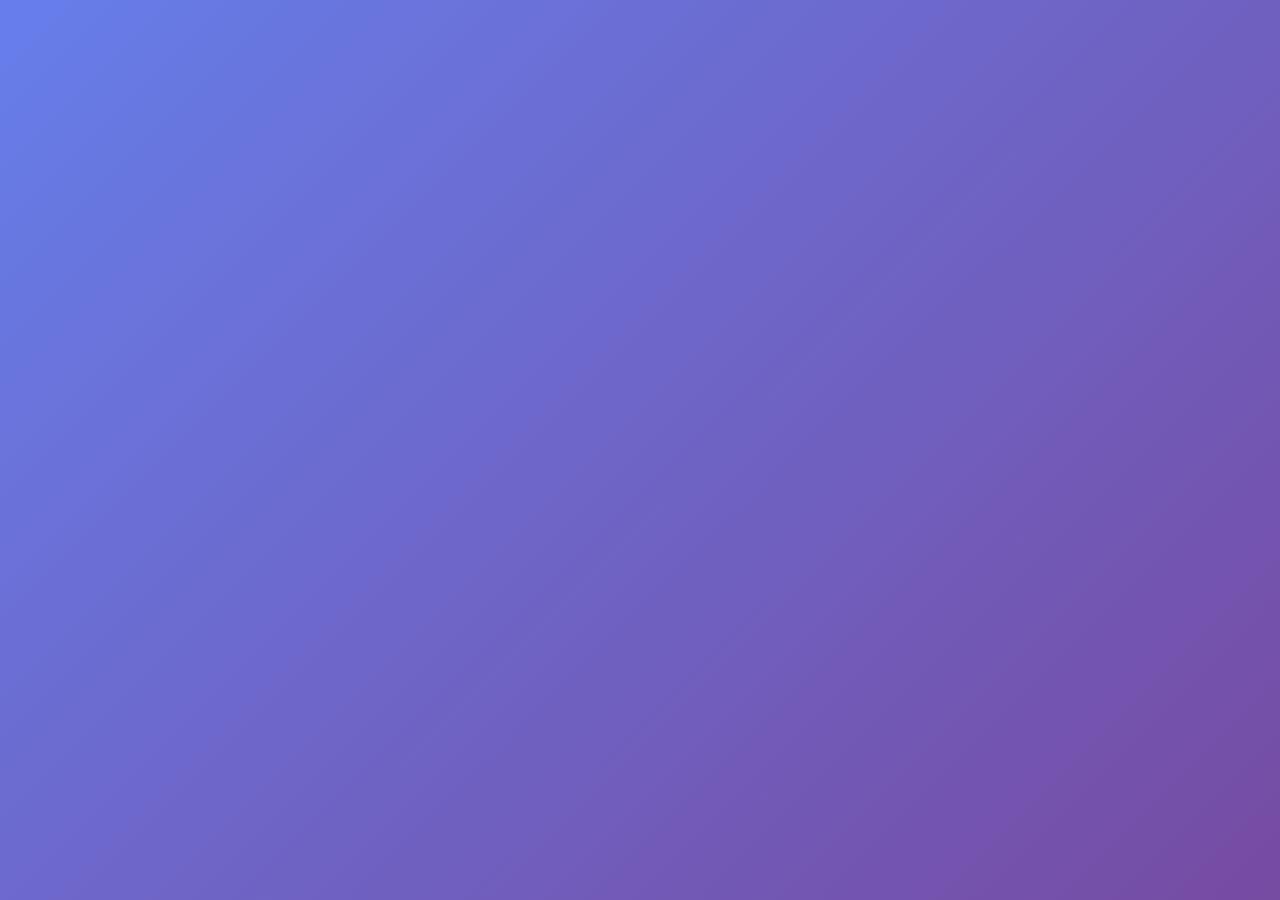
<file: main.html>
<!DOCTYPE html>
<html lang="ru">

<head>
    <meta charset="UTF-8">
    <title>Каталог товаров</title>
    <link rel="stylesheet" href="style.css">
</head>

<body>
    <div class="menu-container" id="menuContainer"></div>
    <script src="script.js"></script>
</body>

</html>
</file>
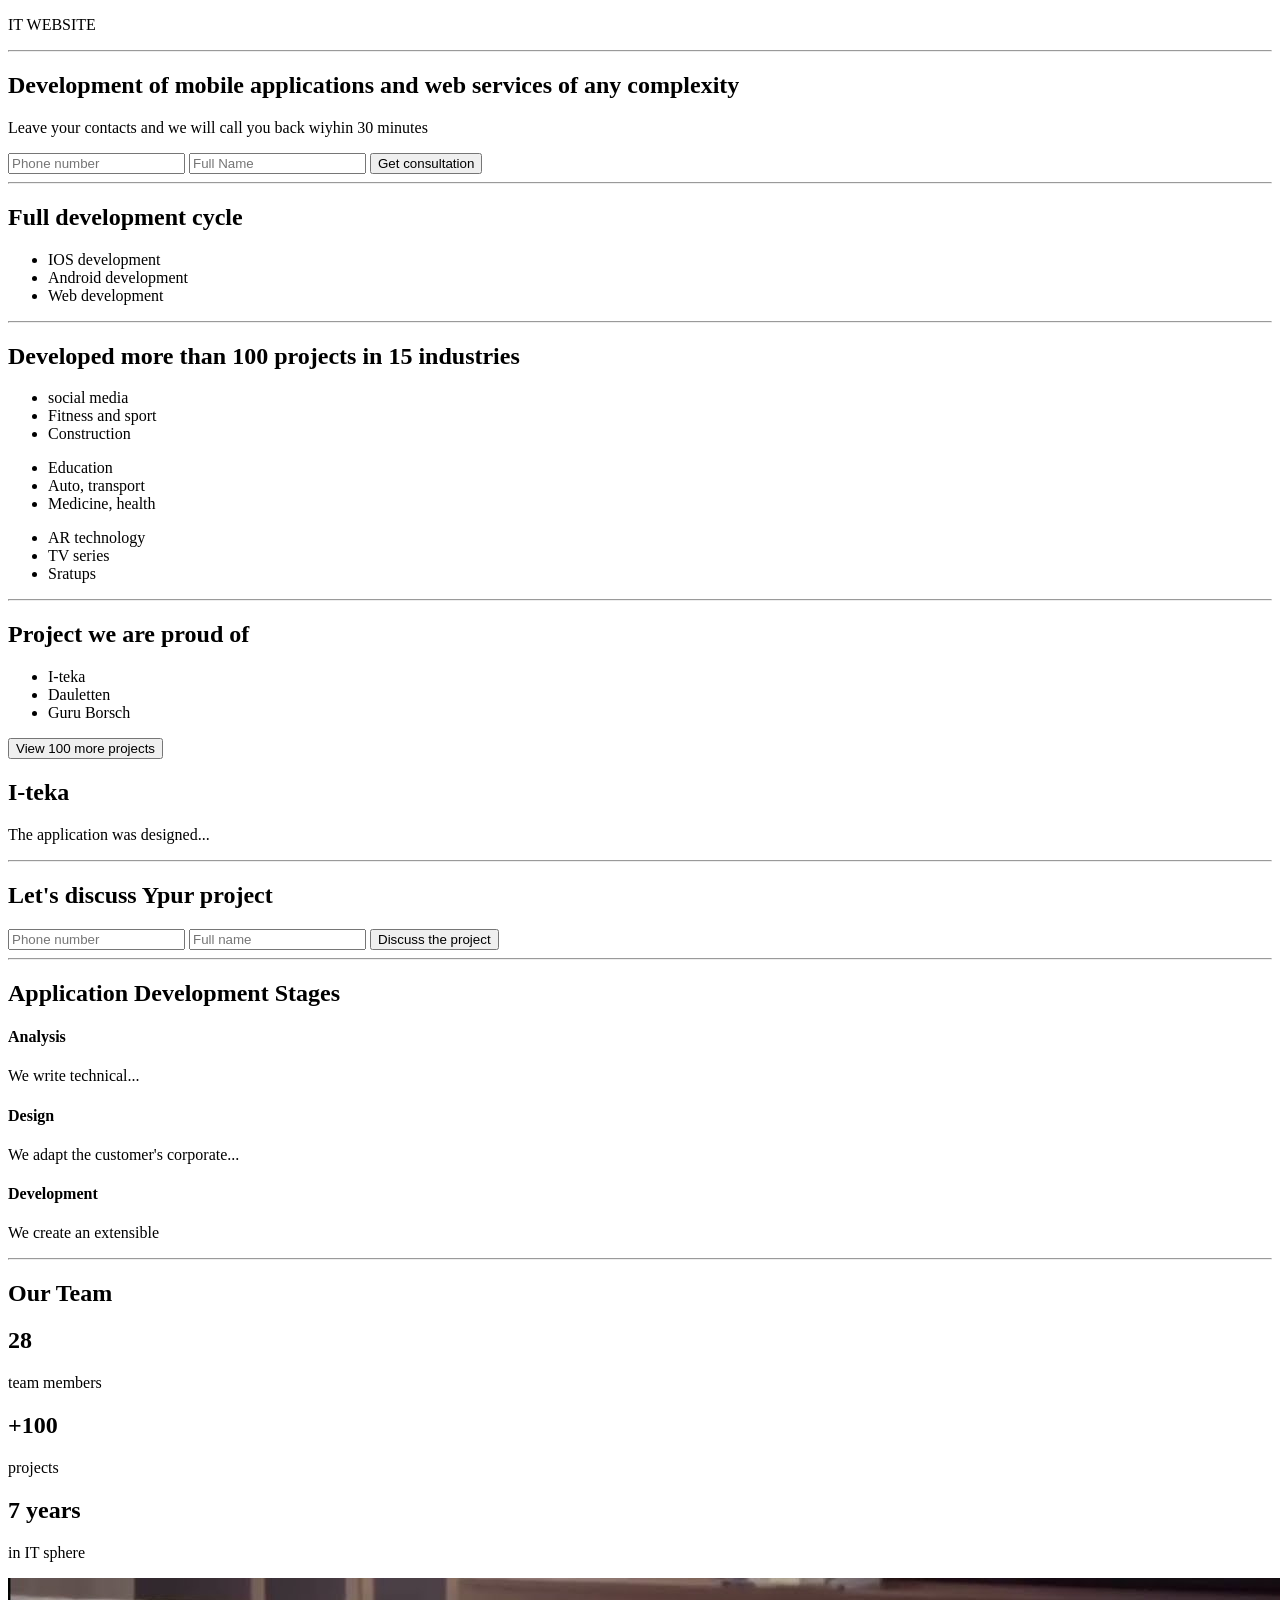
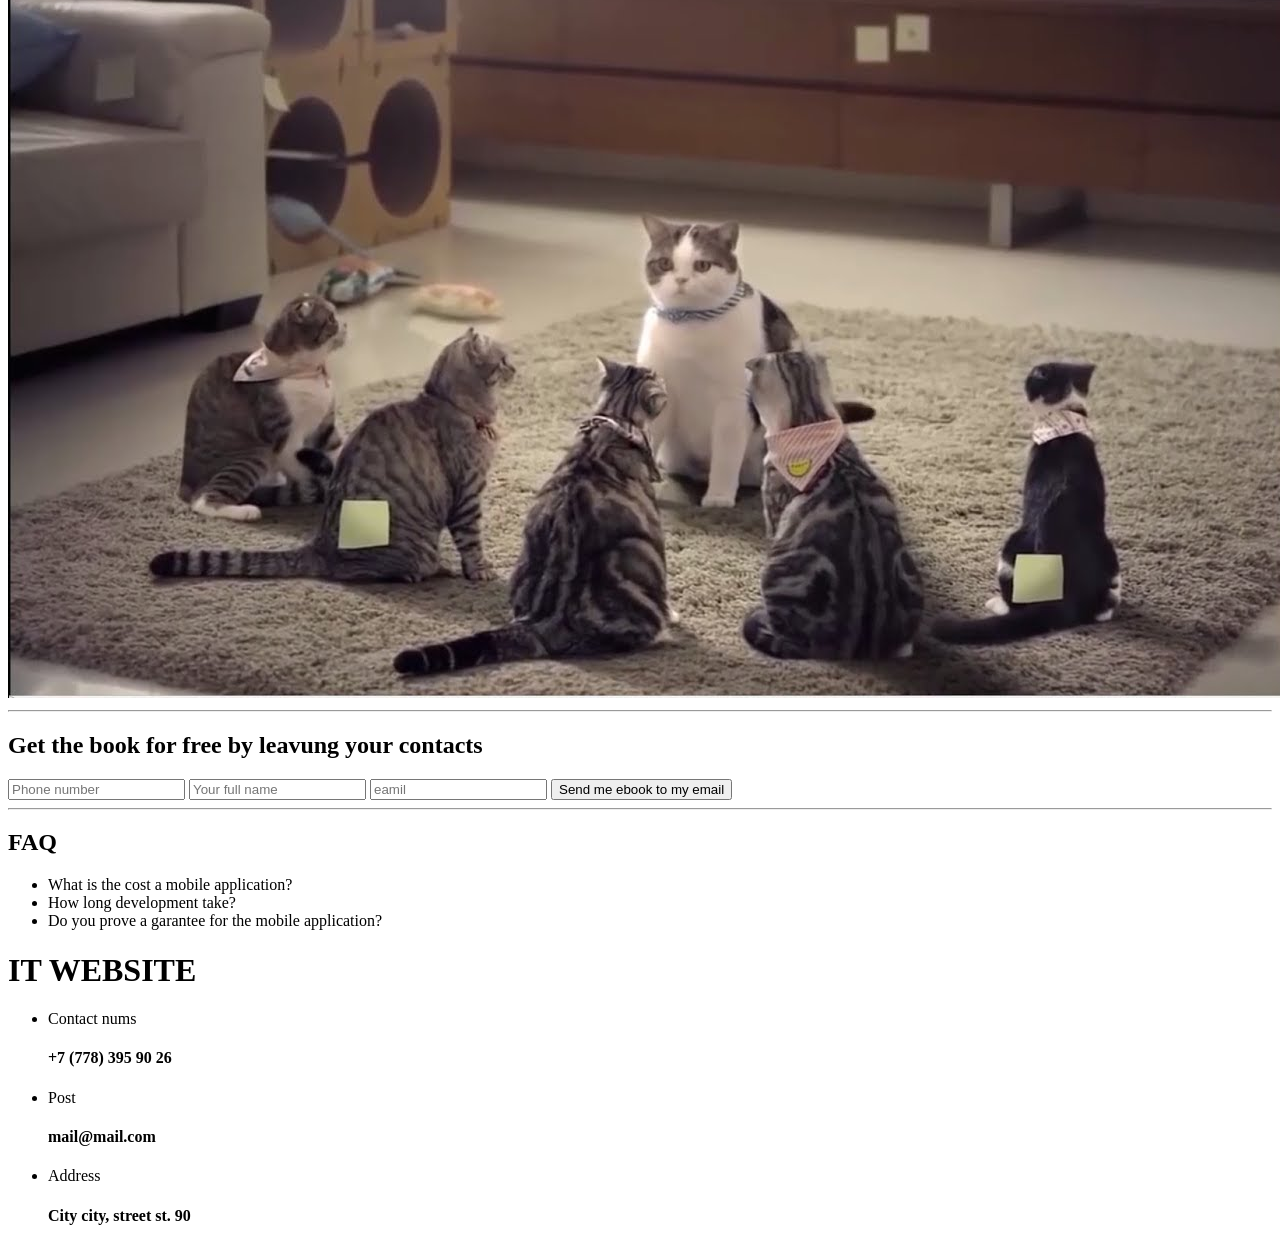
<file: website.html>
<!DOCTYPE html>
<html>
    <link rel="stylesheet" src="css/style.css">
    <body>
        <header>
            <p>IT WEBSITE</p>
        </header>
        <hr>
        <main>
            <section>
                <div class="text_info">
                    <h1>Development of mobile applications and web services of any complexity</h1>
                </div>
                <div class="text_and_form">
                    <p>Leave your contacts and we will call you back wiyhin 30 minutes</p>
                    <form>
                        <input type="tel" placeholder="Phone number">
                        <input type="text" placeholder="Full Name">
                        <button>Get consultation</button>
                    </form>
                </div>
            </section>
            <hr>
            <section>
                <div class="text_info">
                    <h1>Full development cycle</h1>
                </div>
                <ul>
                    <li>IOS development</li>
                    <li>Android development</li>
                    <li>Web development</li>
                </ul>
            </section>
            <hr>
            <section>
                <div class="list_info">
                    <h1>Developed more than 100 projects in 15 industries</h1>
                    <ul>
                        <li>social media</li>
                        <li>Fitness and sport</li>
                        <li>Construction</li>
                    </ul>
                    <ul>
                        <li>Education</li>
                        <li>Auto, transport</li>
                        <li>Medicine, health</li>
                    </ul>
                    <ul>
                        <li>AR technology</li>
                        <li>TV series</li>
                        <li>Sratups</li>
                    </ul>
                </div>
            </section>
            <hr>
            <section>
                <h1>Project we are proud of</h1>
                <div class="list_info">
                    <ul>
                        <li>I-teka</li>
                        <li>Dauletten</li>
                        <li>Guru Borsch</li>
                    </ul>
                    <button>View 100 more projects</button>
                </div>
                <div class="text_info">
                    <h1>I-teka</h1>
                    <p>The application was designed...</p>
                </div>
            </section>
            <hr>
            <section>
                <div class="text_info">
                    <h1>Let's discuss Ypur project</h1>
                </div>
                <form>
                    <input type="tel" placeholder="Phone number">
                    <input type="text" placeholder="Full name">
                    <button>Discuss the project</button>
                </form>
            </section>
            <hr>
            <section>
                <h1>Application Development Stages</h1>
                <div class="text_info">
                    <h4>Analysis</h4>
                    <p>We write technical...</p>
                </div>
                <div class="text_info">
                    <h4>Design</h4>
                    <p>We adapt the customer's corporate...</p>
                </div>
                <div class="text_info">
                    <h4>Development</h4>
                    <p>We create an extensible</p>
                </div>
            </section>
            <hr>
            <section>
                <div class="text_info">
                    <h1>Our Team</h1>
                    <p><h2>28</h2> team members</p>
                    <p><h2>+100</h2> projects</p>
                    <p><h2>7 years</h2> in IT sphere</p>
                    <img src="images/team.jpg">
                </div>
            </section>
            <hr>
            <section>
                <h1>Get the book for free by leavung your contacts</h1>
                <form>
                    <input type="tel" placeholder="Phone number">
                    <input type="text" placeholder="Your full name">
                    <input type="mail" placeholder="eamil">
                    <button>Send me ebook to my email</button>
                </form>
            </section>
            <hr>
            <section>
                <h1>FAQ</h1>
                <ul>
                    <li>What is the cost a mobile application?</li>
                    <li>How long development take?</li>
                    <li>Do you prove a garantee for the mobile application?</li>
                </ul>
            </section>
        </main>
        <footer>
            <h1>IT WEBSITE</h1>
            <ul>
                <li>Contact nums <h4>+7 (778) 395 90 26</h4></li>
                <li>Post <h4>mail@mail.com</h4></li>
                <li>Address <h4>City city, street st. 90</h4></li>
            </ul>
        </footer>
    </body>    
</html>
</file>
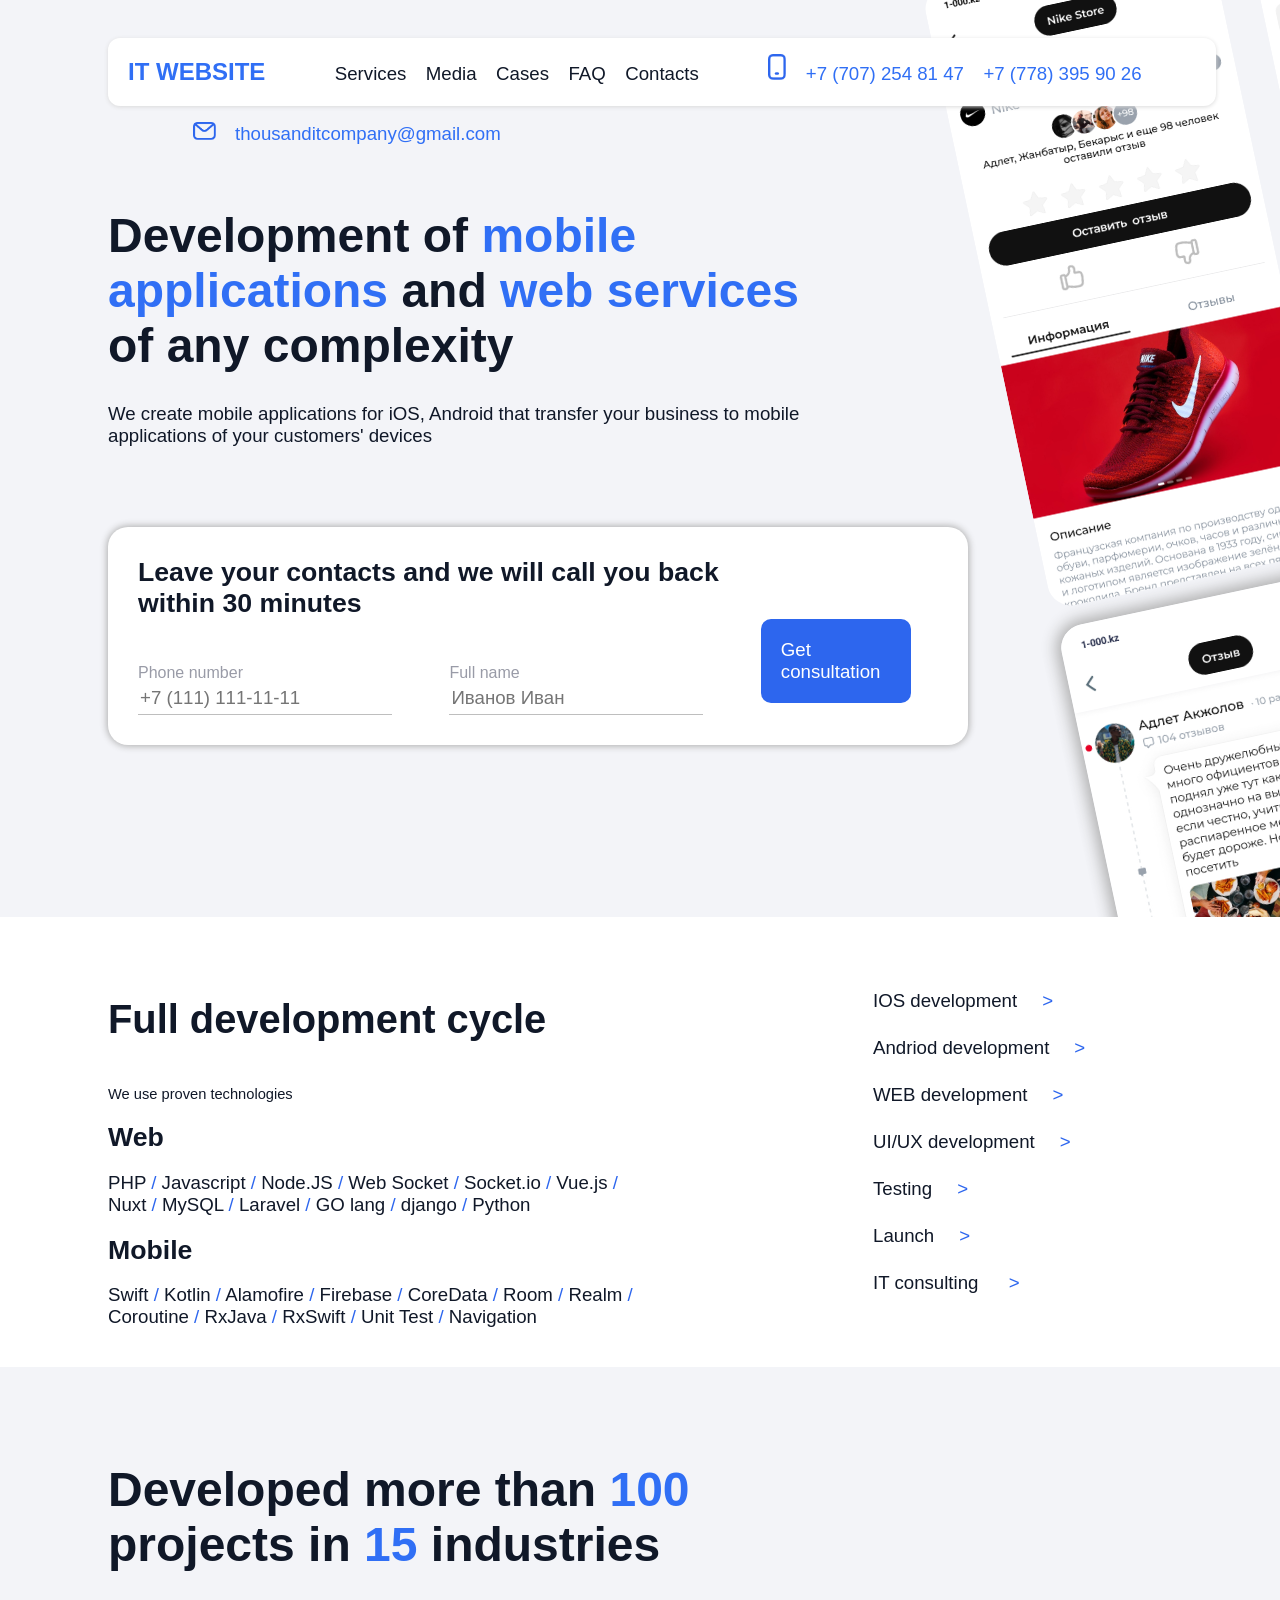
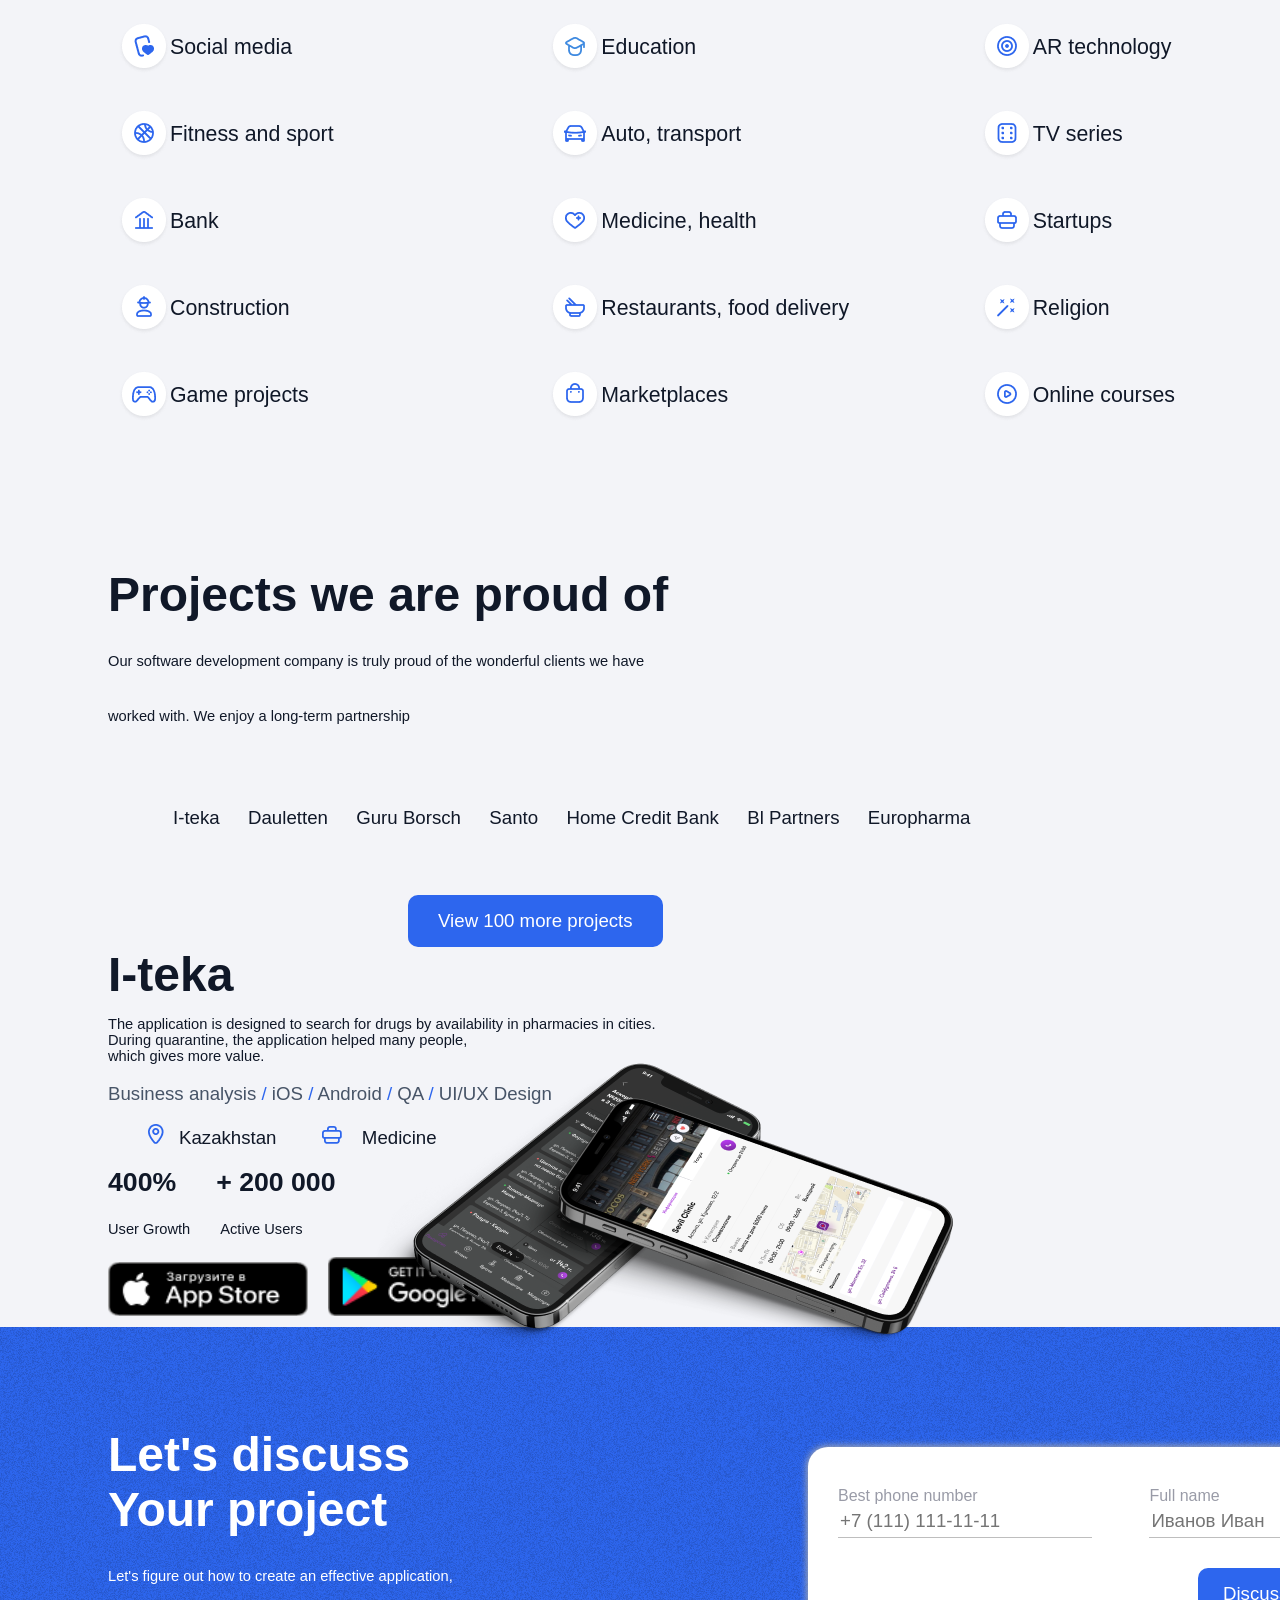
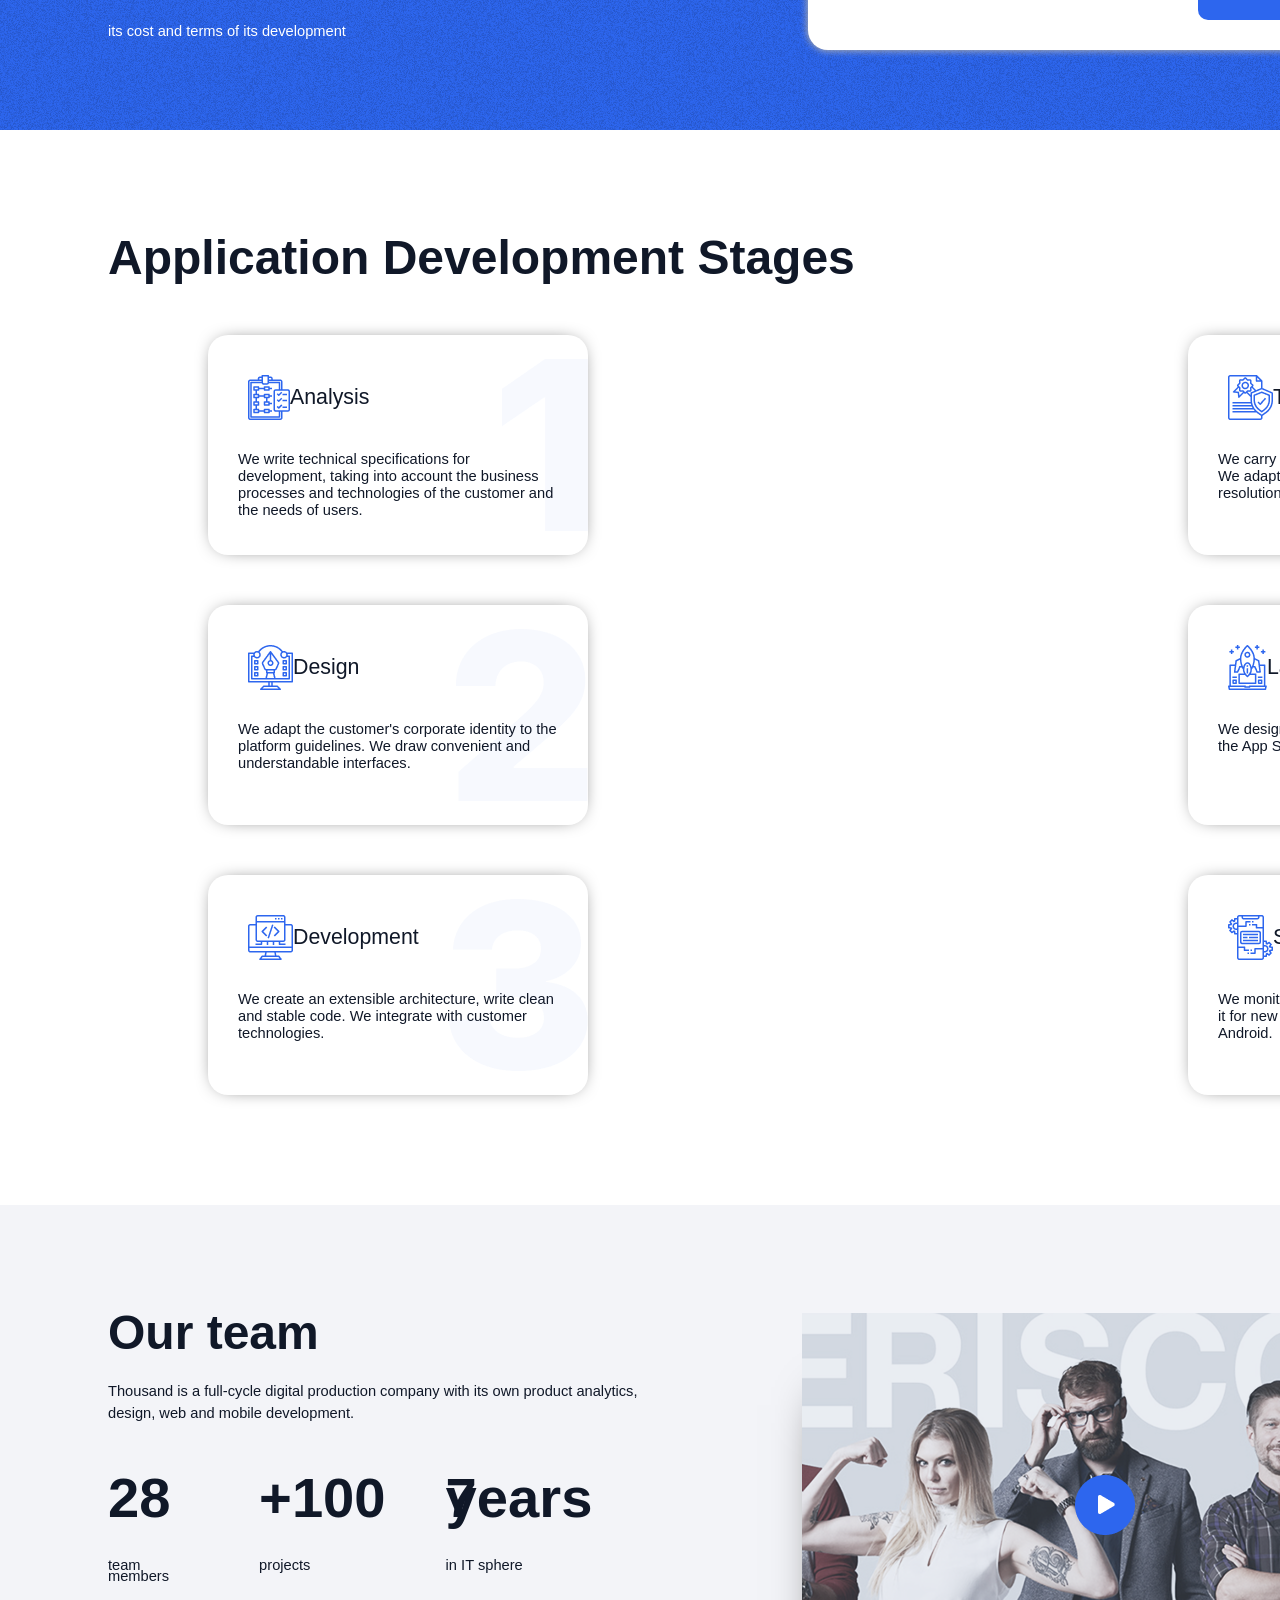
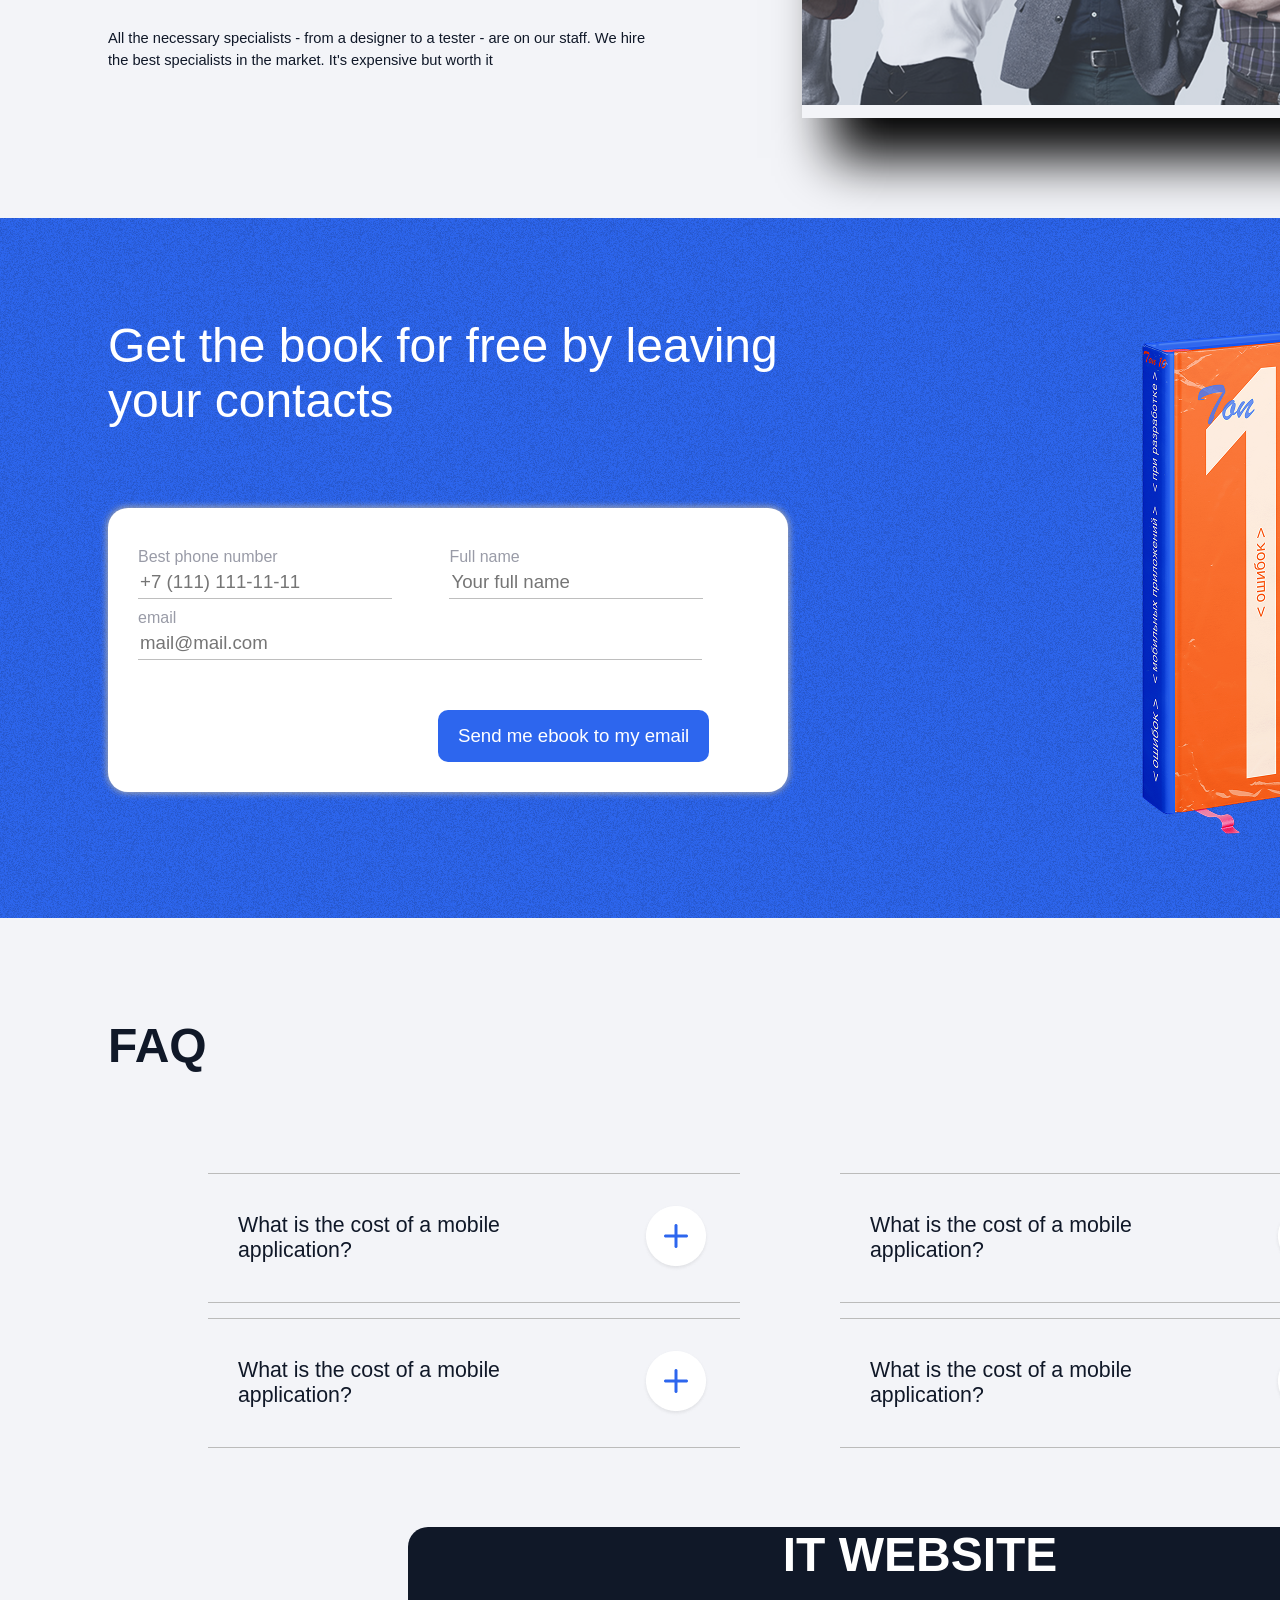
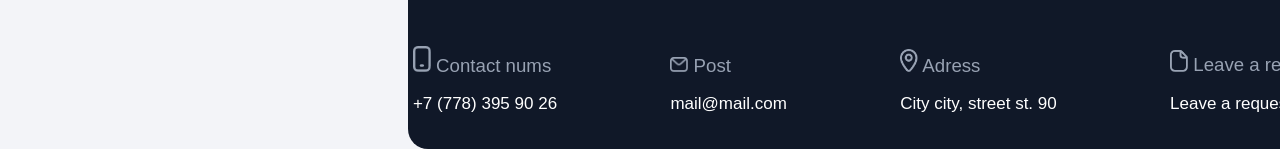
<file: WEBSITE.html>
<!DOCTYPE html>
<html>
	<head>
		<link rel="stylesheet" href="css/main.css">
		<meta name="viewport" content="width=device-width, initial-scale=1">
	</head>
	<body>
		<header>
			<h2 class="blue_text" id="big_name">IT WEBSITE</h2>
			<ul>
				<li>Services</li>
				<li>Media</li>
				<li>Cases</li>
				<li>FAQ</li>
				<li>Contacts</li>
			</ul>
			<ul>
				<li><img src="icons/header_phone.png" id="phone"></li>
				<li class="blue_text">+7 (707) 254 81 47</li>
				<li class="blue_text">+7 (778) 395 90 26</li>
			</ul>
			<ul>
				<li><img src="icons/header_mail.png" id="mail"></li>
				<li class="blue_text">thousanditcompany@gmail.com</li>
			</ul>
		</div>
			</div>
		</header>
		<main>
			<div class="main_big_text">
				Development of <span class="blue_text">mobile applications</span> and <span class="blue_text">web services</span> of any complexity
			</div>
			<div class="main_small_text">
				We create mobile applications for iOS, Android that transfer your business to mobile applications of your customers' devices
			</div>
			<form>
				Leave your contacts and we will call you back <br> within 30 minutes <br>
				<div class="form_group">
					<label for="phone_form">Phone number</label>
					<input 
						type="tel"
						id="phone_form"
						placeholder="+7 (111) 111-11-11"
						pattern="+7 \(\d{3}\) \d{3}-\d{2}-\d{2}">
				</div>
				<div class="form_group">
					<label for="full_name">Full name</label>
					<input 
						type="text"
						id="full_name"
						placeholder="Иванов Иван">
				</div>
				
				<button id="consult_button">Get consultation</button>
			</form>
			<div id="development_cycle">
				<div id="full_cycle">
					<h5>Full development cycle</h5>
					<p><span class="small_text">We use proven technologies</span></p>
					<p><span class="bold_text">Web</span></p>
					<p>PHP <span class="slash">/</span> Javascript <span class="slash">/</span> Node.JS <span class="slash">/</span> Web Socket <span class="slash">/</span> Socket.io <span class="slash">/</span> Vue.js <span class="slash">/</span><br> Nuxt <span class="slash">/</span> MySQL <span class="slash">/</span> Laravel <span class="slash">/</span> GO lang <span class="slash">/</span> django <span class="slash">/</span> Python</p>
					<p><span class="bold_text">Mobile</span></p>
					<p>Swift <span class="slash">/</span> Kotlin <span class="slash">/</span> Alamofire <span class="slash">/</span> Firebase <span class="slash">/</span> CoreData <span class="slash">/</span> Room <span class="slash">/</span> Realm <span class="slash">/</span><br> Coroutine <span class="slash">/</span> RxJava <span class="slash">/</span> RxSwift <span class="slash">/</span> Unit Test <span class="slash">/</span> Navigation</p>
				</div>
				<ul id="development">
					<li><a href="#">IOS development</a></li>
					<li><a href="#">Andriod development</a></li>
					<li><a href="#">WEB development</a></li>
					<li><a href="#">UI/UX development</a></li>
					<li><a href="#">Testing</a></li>
					<li><a href="#">Launch</a></li>
					<li><a href="#">IT consulting</a>	</li>
				</ul>
			</div>
			<div id="background_photos">
				<div class="photo_column" id="left_column">
					<img class="back_photo" src="images/1.jpg">
					<img  id="big_back_photo" src="images/3.jpg">
					<img class="back_photo" src="images/5.jpg">
					<img class="back_photo" src="images/1.jpg">
					<img  id="big_back_photo" src="images/3.jpg">
					<img class="back_photo" src="images/5.jpg">
				</div>
				<div class="photo_column" id="right_column">
					<img class="back_photo" src="images/2.jpg">
					<img class="back_photo" src="images/4.jpg">
					<img class="back_photo" src="images/6.jpg">
					<img class="back_photo" src="images/2.jpg">
					<img class="back_photo" src="images/4.jpg">
					<img class="back_photo" src="images/6.jpg">
				</div>
			</div>
			</div>
				<span class="main_big_text">Developed more than <span class="blue_text">100</span><br> projects in <span class="blue_text">15</span> industries</span>
			<div>
			<div class="ul_inline">
				<ul class="projects">
					<li class="img_and_text"><img src="icons/1.png">Social media</li>
					<li class="img_and_text"><img src="icons/2.png">Fitness and sport</li>
					<li class="img_and_text"><img src="icons/3.png">Bank</li>
					<li class="img_and_text"><img src="icons/4.png">Construction</li>
					<li class="img_and_text"><img src="icons/5.png">Game projects</li>
				</ul>
				<ul class="projects">
					<li class="img_and_text"><img src="icons/6.png">Education</li>
					<li class="img_and_text"><img src="icons/7.png">Auto, transport</li>
					<li class="img_and_text"><img src="icons/8.png">Medicine, health</li>
					<li class="img_and_text"><img src="icons/9.png">Restaurants, food delivery</li>
					<li class="img_and_text"><img src="icons/10.png">Marketplaces</li>
				</ul>
				<ul class="projects"> 
					<li class="img_and_text"><img src="icons/11.png">AR technology</li>
					<li class="img_and_text"><img src="icons/12.png">TV series</li>
					<li class="img_and_text"><img src="icons/13.png">Startups</li>
					<li class="img_and_text"><img src="icons/14.png">Religion</li>
					<li class="img_and_text"><img src="icons/15.png">Online courses</li>
				</ul>
			</div>
			<div>
				<span class="main_big_text">Projects we are proud of</span><br>
				<span class="small_text">Our software development company is truly proud of the wonderful clients we have<br>
				worked with. We enjoy a long-term partnership</span>
			</div>
			<div>
				<ul>
					<li><a href="#">I-teka</a></li>
					<li><a href="#">Dauletten</a></li>
					<li><a href="#">Guru Borsch</a></li>
					<li><a href="#">Santo</a></li>
					<li><a href="#">Home Credit Bank</a></li>
					<li><a href="#">Bl Partners</a></li>
					<li><a href="#">Europharma</a></li>
				</ul>
				<button id="view_projects_btn">View 100 more projects</button>
			</div>
			<div>
				<span class="main_big_text">I-teka</span>
				<p class="small_text">The application is designed to search for drugs by availability in pharmacies in cities.<br> During quarantine, the application helped many people,<br>
					which gives more value.</p>
				<p class="lighter_color">Business analysis <span class="slash">/</span> iOS <span class="slash">/</span> Android <span class="slash">/</span> QA <span class="slash">/</span> UI/UX Design</p>
				<p><img class="small_blue_img" src="icons/location_blue.png">Kazakhstan	<img class="small_blue_img" src="icons/backpack_blue.png"> Medicine</p>
				<p><span class="bold_text">400%</span><span class="bold_text">+ 200 000</span></p>
				<p><span class="small_text">User Growth</span><span class="small_text">Active Users</span></p>
				<img class="stores" src="icons/ios.png"><img class="stores" src="icons/google-play.png">
				<img id="iteka" src="images/i-teka.png">
			</div>
			<div class="blue_back">
				<div class="white_text">
					<span class="main_big_text">Let's discuss<br> Your project<br></span>
					<span class="small_text">Let's figure out how to create an effective application,<br>its cost and terms of its development</span>
				</div>
				<form id="form_2">
					<div class="form_group">
						<label for="phone_form">Best phone number</label>
						<input 
							type="tel"
							id="phone_form"
							placeholder="+7 (111) 111-11-11"
							pattern="+7 \(\d{3}\) \d{3}-\d{2}-\d{2}">
					</div>
					<div class="form_group">
						<label for="full_name">Full name</label>
						<input 
							type="text"
							id="full_name"
							placeholder="Иванов Иван">
					</div>
					<br>
					<button id="discuss_btn">Discuss the project</button>
				</form>
			</div>
			<div id="application">
				<span class="main_big_text">Application Development Stages</span>
				<div class="application_columns">
					<div class="column">
						<div class="application_block" id="block_1">
							<span class="img_and_text"><img src="icons/analysis.png"> Analysis </span>
							<span class="small_text">We write technical specifications for development, taking into account the business processes and technologies of the customer and the needs of users.</span>
						</div>
						<div class="application_block" id="block_2">
							<span class="img_and_text"><img src="icons/design.png">Design</span>
							<span class="small_text">We adapt the customer's corporate identity to the platform guidelines. We draw convenient and understandable interfaces.</span>
						</div>
						<div class="application_block" id="block_3">
							<span class="img_and_text"><img src="icons/development.png">Development</span>
							<span class="small_text">We create an extensible architecture, write clean and stable code. We integrate with customer technologies.</span>
						</div>
					</div>
					<div class="column">
						<div class="application_block" id="block_4">
							<span class="img_and_text"><img src="icons/testing.png"> Testing </span>
							<span class="small_text">We carry out functional testing and do bug fixes. We adapt the application to different phone resolutions</span>
						</div>
						<div class="application_block" id="block_5">
							<span class="img_and_text"><img src="icons/launching.png">Launching</span>
							<span class="small_text">We design the application page and publish it in the App Store and Google Play stores.</span>
						</div>
						<div class="application_block" id="block_6">
							<span class="img_and_text"><img src="icons/support.png">Support</span>
							<span class="small_text">We monitor the stability of the application, update it for new devices and versions of iOS and Android.</span>
						</div>
					</div>
				</div>
			</div>
			<div id="team">
				<div id="our_team">
					<span class="main_big_text">Our team</span>
					<p><span class="small_text">Thousand is a full-cycle digital production company with its own product analytics,<br> design, web and mobile development.</span></p>
					<div id="statistics">
						<div class="stat"><h3>28</h3><span class="small_text">team members</span></div>
						<div class="stat"><h3>+100</h3><span class="small_text">projects</span></div>
						<div class="stat"><h3>7 years</h3><span class="small_text">in IT sphere</span></div>
					</div>
					<p><span class="small_text">All the necessary specialists - from a designer to a tester - are on our staff. We hire <br> the best specialists in the market. It's expensive but worth it</span></p>
				</div>
				<img id="team_img" src="images/team.png">
			</div>
			<div class="blue_back">
				<div id="book">
					<div>
						<span class="white_text">Get the book for free by leaving<br> your contacts</span>
						<form id="book_form">
							<div class="form_group">
							<label for="phone_form">Best phone number</label>
							<input 
								type="tel"
								id="phone_form"
								placeholder="+7 (111) 111-11-11"
								pattern="+7 \(\d{3}\) \d{3}-\d{2}-\d{2}">
						</div>
						<div class="form_group">
							<label for="full_name">Full name</label>
							<input 
								type="text"
								id="full_name"
								placeholder="Your full name">
						</div>
						<div id="long_mail">
							<label for="email">email</label>
							<input 
								type="email"
								id="email"
								placeholder="mail@mail.com">
						</div>
						<br>
						<button id="ebook_btn">Send me ebook to my email</button>
						</form>
					</div>
					<img id="book_img" src="images/book.png">
				</div>
			</div>
			<div id="FAQ">
				<span class="main_big_text">FAQ</span>
				<div id="FAQ_columns">
					<div>
						<span class="img_and_text_border">What is the cost of a mobile application?<img src="icons/plus.png"></span>
						<span class="img_and_text_border">What is the cost of a mobile application?<img src="icons/plus.png"></span>
					</div>
					<div>
						<span class="img_and_text_border">What is the cost of a mobile application?<img src="icons/plus.png"></span>
						<span class="img_and_text_border">What is the cost of a mobile application?<img src="icons/plus.png"></span>
					</div>
				</div>
			</div>
			<footer>
				<h4>IT WEBSITE</h4>
				<div id="contact_info">
					<div class="contact_group">
					<img class="footer_img" src="icons/footer_phone.png"> Contact nums
					<p class="footer_info">+7 (778) 395 90 26</p>
					</div>
					<div class="contact_group">
					<img class="footer_img" src="icons/footer_mail.png"> Post
					<p class="footer_info">mail@mail.com</p>
					</div>
					<div class="contact_group">
					<img class="footer_img" src="icons/footer_place.png"> Adress
					<p class="footer_info">City city, street st. 90</p>
					</div>
					<div class="contact_group">
					<img class="footer_img" src="icons/footer_doc.png"> Leave a request
					<p class="footer_info">Leave a request</p>
					</div>
				</div>
			</footer>
		</main>
	</body>
</html>
</file>
<file: style.css>
* {
    margin: 0;
    padding: 0;
    box-sizing: border-box;
}

body {
    font-family: 'Segoe UI', Tahoma, Geneva, Verdana, sans-serif;
    background: linear-gradient(135deg, #667eea 0%, #764ba2 100%);
    min-height: 100vh;
    padding: 40px 20px;
}

.menu-container {
    max-width: 400px;
    margin: 0 auto;
    background: white;
    border-radius: 12px;
    box-shadow: 0 20px 60px rgba(0, 0, 0, 0.3);
    overflow: hidden;
}

.menu-item {
    border-bottom: 1px solid #e0e0e0;
}

.menu-item:last-child {
    border-bottom: none;
}

.menu-header {
    display: flex;
    align-items: center;
    padding: 14px 20px;
    cursor: pointer;
    transition: background-color 0.2s ease;
    user-select: none;
}

.menu-header:hover {
    background-color: #f5f5f5;
}

.menu-header.has-children:hover {
    background-color: #f0f0f0;
}

.toggle {
    width: 20px;
    height: 20px;
    margin-right: 12px;
    position: relative;
    cursor: pointer;
    flex-shrink: 0;
}

.toggle::before {
    content: '';
    position: absolute;
    top: 50%;
    left: 50%;
    transform: translate(-50%, -50%);
    width: 0;
    height: 0;
    border-left: 6px solid transparent;
    border-right: 6px solid transparent;
    border-top: 8px solid #666;
    transition: transform 0.2s ease;
}

.menu-header.active .toggle::before {
    transform: translate(-50%, -50%) rotate(90deg);
}

.toggle-placeholder {
    width: 20px;
    height: 20px;
    margin-right: 12px;
    flex-shrink: 0;
}

.item-label {
    font-size: 16px;
    color: #333;
    font-weight: 500;
    flex: 1;
}

.menu-content {
    display: none;
    background-color: #fafafa;
    border-left: 2px solid #e0e0e0;
    margin-left: 32px;
}

.menu-content.open {
    display: block;
}

.menu-content .menu-item {
    border-bottom: 1px solid #e8e8e8;
}

.menu-content .menu-item:last-child {
    border-bottom: none;
}

.menu-content .menu-header {
    padding-left: 20px;
    background-color: #fafafa;
}

.menu-content .menu-header:hover {
    background-color: #f0f0f0;
}

.menu-content .menu-content {
    margin-left: 20px;
    border-left-color: #d0d0d0;
}

.menu-content .menu-content .menu-header {
    padding-left: 16px;
}

.menu-content {
    animation: fadeIn 0.2s ease;
}

@keyframes fadeIn {
    from {
        opacity: 0;
        transform: translateY(-10px);
    }
    to {
        opacity: 1;
        transform: translateY(0);
    }
}

.menu-item[data-level="1"] .item-label {
    font-weight: 600;
}

.menu-item[data-level="2"] .item-label {
    font-weight: 500;
    font-size: 15px;
}

.menu-item[data-level="3"] .item-label {
    font-weight: 400;
    font-size: 14px;
    color: #666;
}

@media (max-width: 768px) {
    .menu-container {
        max-width: 100%;
        margin: 0;
        border-radius: 0;
    }
    
    .menu-header {
        padding: 12px 16px;
    }
    
    .item-label {
        font-size: 15px;
    }
}

@media (max-width: 480px) {
    .menu-header {
        padding: 10px 12px;
    }
    
    .toggle,
    .toggle-placeholder {
        width: 16px;
        height: 16px;
        margin-right: 8px;
    }
    
    .item-label {
        font-size: 14px;
    }
}
</file>
<file: css/main.css>
@media (min-width: 1024px)
{
    body
    {
        background-color: rgba(243,244,248);
        font-family: sans-serif;
        color: #101828;
        overflow-x: hidden;
    }

    #phone
    {
        width: 18px;
    }

    #mail
    {
        height: 18px;
    }

    header
    {
        margin-left: 100px;
        margin-top: 30px;
        padding-bottom: 8px;
        padding-left: 20px;
        width: 85%;  
        height: 60px; 
        background-color: white;
        border-radius: 12px;
        box-shadow: 0 1px 4px rgb(218, 218, 218);
        position: fixed;
        display: inline-block;
        align-items: center;
        font-weight: bold;
        z-index: 1;
    }

    h2
    {
        display: inline-block;
    }

    ul
    {
        margin-left: 10px;
        list-style: none;
        display: inline-block;
    }

    li
    {
        font-size: 14pt;
        padding-left: 15px;
        display: inline-block;
        font-weight: 500;
    }

    .blue_text
    {
        color: #306FF5;
    }

    main
    {
        position:relative;
        top: 200px;
        left: 100px;
        font-size: 36pt;
    }

    .main_big_text
    {
        position: relative;
        width: 700px;
        font-weight: bold;
        p
        {
            margin-top: 0;
            margin-bottom: 0;
        }
    }

    .main_small_text
    {
        padding-top: 30px;
        width: 700px;
        font-size: 14pt;
    }

    form
    {
        margin-top: 80px;
        border-radius: 20px;
        box-shadow: 0 0 7px 1px rgb(173, 173, 173);
        width: 800px;
        padding: 30px;
        font-size: 20pt;
        font-weight: bold;
        background-color: white;
    }

    .form_group
    {
        display: inline-flex;
        font-size: 12pt;
        flex-direction: column;
        font-weight: normal;
        margin-right: 50px;
    }

    label
    {
        color: rgb(153, 155, 167);
    }


    input
    {
        width: 250px;
        height: 30px;
        font-size: 14pt;
        border: solid 1px rgb(190, 190, 190);
        border-top: none;
        border-right: none;
        border-left: none;
    }

    button
    {
        background-color: rgba(45,102,238);
        color: white;
        font-size: 14pt;
        border: none;
        border-radius: 10px;;
    }

    #consult_button
    {
        text-align: left;
        padding: 20px;
        width: 150px;
        display: inline-block;
    }

    #background_photos
    {
        z-index: -1;
        display: flex;
        flex-direction: row;
        gap: 20px;
        overflow: hidden;
        width: 700px;
        height: 1100px;
        top: -300px;
        left: 900px;
        padding-left: 20px;
        position: absolute;
        transform: rotate(-12deg);
    }

    .photo_column 
    {
        display: flex;
        flex-direction: column;
        gap: 20px;
    }

    .photo_column::after 
    {
        content: "";
        display: block;
        height: 20px; 
    }

    .back_photo
    {
        width: 292.23px;
        border-radius: 24px;
    }

    #big_back_photo
    {
        width: 310.49px;
        box-shadow: 0 0 15px 5px rgb(175, 175, 175);
        border-radius: 24px;
    }

    @keyframes scrollUp 
    {
        0% 
        {
            transform: translateY(0);
        }
        100% 
        {
            transform: translateY(-50%);
        }
    }

    @keyframes scrollDown 
    {
        0% 
        {
            transform: translateY(-50%);
        }
        100% 
        {
            transform: translateY(0);
        }
    }

    #left_column 
    {
        animation: scrollUp 30s linear infinite;
    }

    #right_column 
    {
        animation: scrollDown 30s linear infinite;
    }

    #development_cycle
    {
        background: white;
        width: 100%;
        left: -110px;
        padding-left: 110px;
        top: 105px;
        position:relative;
        height: 450px;
        margin-bottom: 200px;
    }

    #full_cycle
    {
        position: relative;
        top: 80px;
        width: 600px;
        height: 300px;
    }

    #development
    {
        position: relative;
        width: 500px;
        display: grid;
        left: 700px;
        top: -300px;
        li
        {
            margin-top: 25px;
        }
        li::after {
            content: ">";
            margin-left: 25px;
            color: #2D66EE;
        };
    }

    a
    {
        color:#101828;
        text-decoration: none;
    }

    a:hover
    {
        font-weight: bold;
        text-decoration: underline;
        text-decoration-color: #2D66EE;
        
    }

    p
    {
        font-size: 14pt;
    }

    .slash
    {
        color: #2D66EE;
    }

    .bold_text
    {
        font-size: 20pt;
        font-weight: bold;
        margin-right: 40px;
    }

    h5
    {
        margin-bottom: 40px;
    }

    .small_text
    {
        font-size: 11pt;
        margin-right: 30px;
    }

    .ul_inline 
    {
    display: flex;
    justify-content: space-between;
    gap: 30px; 
    align-items: flex-start; 
    flex-wrap: wrap; 
    width: 100%;
    margin-top: 40px;
    margin-bottom: 120px;
    }

    .projects 
    {
        display: flex;
        flex-direction: column; 
        list-style-type: none; 
        padding: 0;
        margin: 0;
        flex: 1;
        min-width: 200px; 
    }

    .img_and_text 
    {
        display: flex;
        align-items: center; 
        margin-bottom: 15px; 
        padding: 10px;
        border-radius: 8px;
        transition: all 0.3s ease;
        font-size: 16pt;
    }

    #view_projects_btn
    {
        padding: 15px 30px;
        margin-left: 300px;
    }

    .lighter_color
    {
        color: #475467;
    }

    .small_blue_img
    {
        margin-right: 15px;
        margin-left: 40px;
    }

    .stores
    {
        width: 200px;
        margin-right: 20px;
    }

    #iteka
    {
        position: relative;
        float: right;
        margin-right: 400px;
        margin-top: -280px;
    }

    #discuss_btn
    {
        padding: 15px 25px;
        margin-top: 30px;
        margin-left: 360px;
    }

    #form_2
    {
        width: 620px;
        margin-left: 700px;
        margin-top: -200px;
    }

    .blue_back
    {
        margin-left: -110px;
        padding-left: 110px;
        background-color: #2D66EE;
        background-image:url('../back/noise.png');
        padding-top: 100px;
        padding-bottom: 80px;
    }

    .white_text
    {
        color: white;
    }

    #application
    {
        padding-top: 100px;
        background-color: white;
        margin-left: -110px;
        padding-left: 110px;
        padding-bottom: 110px;
    }

    .application_block
    {
        margin-top: 50px;
        padding: 30px;
        width: 320px;
        height: 160px;
        border-radius: 20px;
        line-height: 5px;
        box-shadow: 0 0 20px -10px black;

    }

    .column
    {
        margin-left: 100px;
    }

    .application_columns
    {
        display: flex;
        flex-direction: row;
        gap: 500px;
    }

    #block_1
    {
        background: url('../icons/num1.png') no-repeat right;
    }

    #block_2
    {
        background: url('../icons/num2.png') no-repeat right;
    }

    #block_3
    {
        background: url('../icons/num3.png') no-repeat right;
    }

    #block_4
    {
        background: url('../icons/num4.png') no-repeat right;
    }

    #block_5
    {
        background: url('../icons/num5.png') no-repeat right;
    }

    #block_6
    {
        background: url('../icons/num6.png') no-repeat right;
    }

    #team
    {
        display: flex;
        flex-direction: row;
        padding-top: 100px;
        padding-bottom: 100px;
    }

    #team_img
    {
        width: 800px;
        margin-left: 150px;
        box-shadow: 0 70px 50px -30px black;
    }

    #statistics
    {
        display: flex;
        flex-direction: row;
        margin-bottom: 50px;
    }

    .stat
    {
        line-height: 0;
        margin-right: 60px;
    }

    #long_mail
    {
        display: inline-flex;
        font-size: 12pt;
        flex-direction: column;
        font-weight: normal;
        margin-right: 50px;
        input
        {
            width: 560px;
        }
    }

    #book_form
    {
        width: 620px;
    }

    #ebook_btn
    {
        margin-top: 50px;
        margin-left: 300px;
        padding: 15px 20px;
    }

    #book_img
    {
        margin-left: 200px;
    }

    #book
    {
        display: flex;
        flex-direction: row;
    }

    #FAQ
    {
        padding-top: 100px;
    }

    #FAQ_columns
    {
        display: flex;
        flex-direction: row;
        margin-top: 100px;
        gap: 100px;
        margin-left: 100px;
    }

    .img_and_text_border
    {
        display: flex;
        align-items: center; 
        margin-bottom: 15px; 
        padding: 30px;
        transition: all 0.3s ease;
        font-size: 16pt;
        border-top: solid 1px rgb(187, 187, 187);
        border-bottom: solid 1px rgb(187, 187, 187);
        img
        {
            margin-left: 140px;
        }
    }

    footer
    {
        width: 1024px;
        height: 222px;
        background-color: #101828;
        color: #FFFFFF;
        text-align: center;
        border-radius: 20px;
        bottom: 0;
        left: 348px;
        z-index: 1;
        margin-left: 300px;
    }

    .contact_group
    {
        display: inline-block;
        margin-right: 100px;
        text-align: left;
        color: #98A2B3;
        font-size: 14pt;
    }

    .footer_info
    {
        color: white;
        font-size: 17px;
    }

    .footer_img
    {
        width: 18px;
    }
}
</file>
